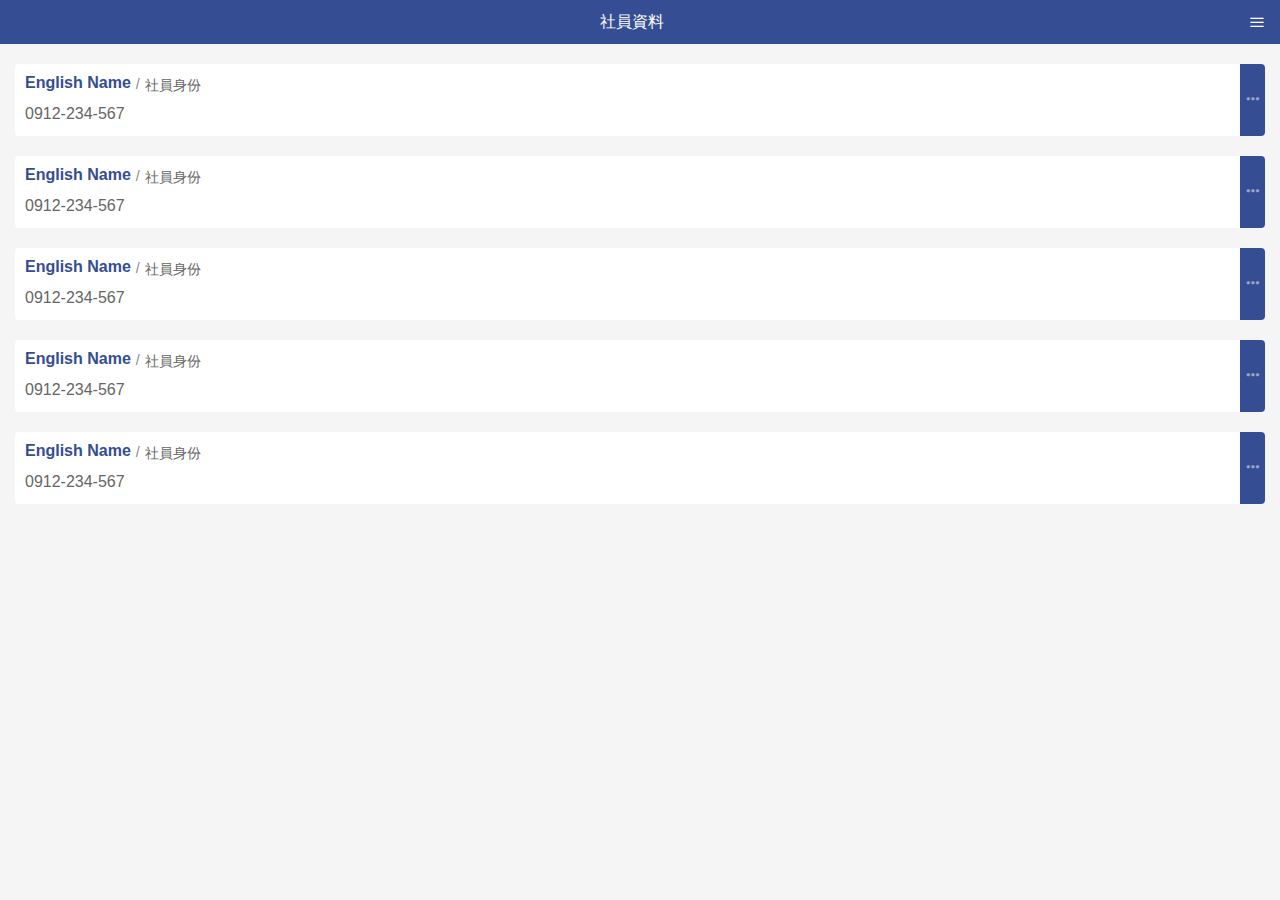
<file: index.html>
<!DOCTYPE html>
<html lang="zh-Hant">
  <head>
    <meta http-equiv="Content-Language" content="zh-tw">
    <meta http-equiv="Content-type" content="text/html; charset=utf-8">
    <meta name="viewport" content="width=device-width,initial-scale=1,maximum-scale=1,user-scalable=no,minimal-ui">

    <title></title>

    <link rel="stylesheet" type="text/css" href="css/icon.css">
    <link rel="stylesheet" type="text/css" href="css/public.css">

    <script language="javascript" type="text/javascript" src="js/jquery-1.12.4.min.js"></script>
    <script language="javascript" type="text/javascript" src="js/public.js"></script>
  </head>
  <body>
    
    <div class='mainUser'>
      <header>
        <div class='title'>社員資料</div>
        <div class='menu icon-menu2 apad'></div>
      </header>


      <div class='cent'>
        <!-- 01 -->
        <a class='all_a' href="detail.html">
          <div class='bb_boxs'>
            <p class='name'>English Name</p>
            <p class='member_id'>社員身份</p>
            <p class='phone'>0912-234-567</p>
          </div>
          <i class='icon-navigation-more'></i>
        </a>

        <!-- 02 -->
        <a class='all_a' href="detail.html">
          <div class='bb_boxs'>
            <p class='name'>English Name</p>
            <p class='member_id'>社員身份</p>
            <p class='phone'>0912-234-567</p>
          </div>
          <i class='icon-navigation-more'></i>
        </a>

        <!-- 03 -->
        <a class='all_a' href="detail.html">
          <div class='bb_boxs'>
            <p class='name'>English Name</p>
            <p class='member_id'>社員身份</p>
            <p class='phone'>0912-234-567</p>
          </div>
          <i class='icon-navigation-more'></i>
        </a>

        <!-- 04 -->
        <a class='all_a' href="detail.html">
          <div class='bb_boxs'>
            <p class='name'>English Name</p>
            <p class='member_id'>社員身份</p>
            <p class='phone'>0912-234-567</p>
          </div>
          <i class='icon-navigation-more'></i>
        </a>

        <!-- 05 -->
        <a class='all_a' href="detail.html">
          <div class='bb_boxs'>
            <p class='name'>English Name</p>
            <p class='member_id'>社員身份</p>
            <p class='phone'>0912-234-567</p>
          </div>
          <i class='icon-navigation-more'></i>
        </a>

        
      </div>
    </div>
    
    <!-- 手機選單・開始 -->
    <div class='menu_boxs'>
      <a class='lastMenu icon-cross2'></a>

      <a href='book.html' class='lastMenu'>例會社刊</a>
      <a href='index.html' class='lastMenu'>社員資料</a>
      <a href='event.html' class='lastMenu'>社員動態</a>
      <a href='money.html' class='lastMenu'>財務資訊</a>
      <a href='photo.html' class='lastMenu'>相簿</a>
    </div>
    <div class='cover'></div>
    <!-- 選單・結束 -->  

  </body>
</html>
</file>
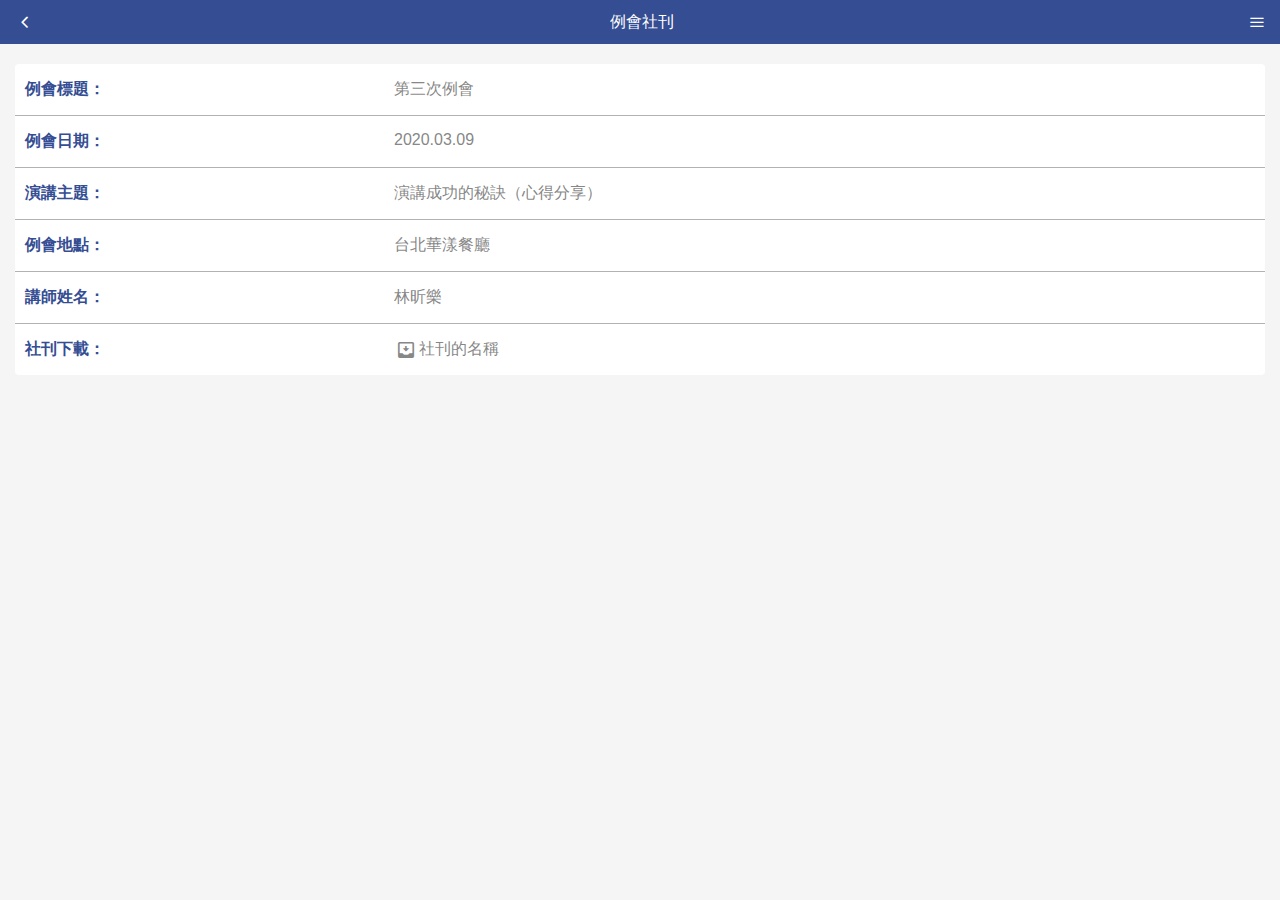
<file: book_detail.html>
<!DOCTYPE html>
<html lang="zh-Hant">
  <head>
    <meta http-equiv="Content-Language" content="zh-tw">
    <meta http-equiv="Content-type" content="text/html; charset=utf-8">
    <meta name="viewport" content="width=device-width,initial-scale=1,maximum-scale=1,user-scalable=no,minimal-ui">

    <title></title>

    <link rel="stylesheet" type="text/css" href="css/icon.css">
    <link rel="stylesheet" type="text/css" href="css/public.css">

    <script language="javascript" type="text/javascript" src="js/jquery-1.12.4.min.js"></script>
    <script language="javascript" type="text/javascript" src="js/public.js"></script>
  </head>
  <body>
    
    <div class='mainUser'>
      <header>
        <a href="book.html"></a>
        <div class='title'>例會社刊</div>
        <div class='menu icon-menu2 apad'></div>
      </header>

      <div class='cent'>
        <div class='cebt_boxs no_border'>
          <p class='d_boxs' title='例會標題：'>第三次例會</p>
          <p class='d_boxs' title='例會日期：'>2020.03.09</p>
          <p class='d_boxs' title='演講主題：'>演講成功的秘訣（心得分享）</p>
          <p class='d_boxs' title='例會地點：'>台北華漾餐廳</p>
          <p class='d_boxs' title='講師姓名：'>林昕樂</p>
          <p class='d_boxs' title='社刊下載：'>
            <a href="img/img02.jpg" download="img02.jpg" class='d_pdf'>社刊的名稱</a>
            <!-- newfilename：newfilename用戶保存文件的建議文件名在哪裡。如果你把它留空，它將默認為服務器端的文件名 -->
          </p>
        </div>
      </div>
    </div>

    <!-- 手機選單・開始 -->
    <div class='menu_boxs'>
      <a class='lastMenu icon-cross2'></a>

      <a href='book.html' class='lastMenu'>例會社刊</a>
      <a href='index.html' class='lastMenu'>社員資料</a>
      <a href='event.html' class='lastMenu'>社員動態</a>
      <a href='money.html' class='lastMenu'>財務資訊</a>
      <a href='photo.html' class='lastMenu'>相簿</a>
    </div>
    <div class='cover'></div>
    <!-- 選單・結束 --> 

  </body>
</html>
</file>
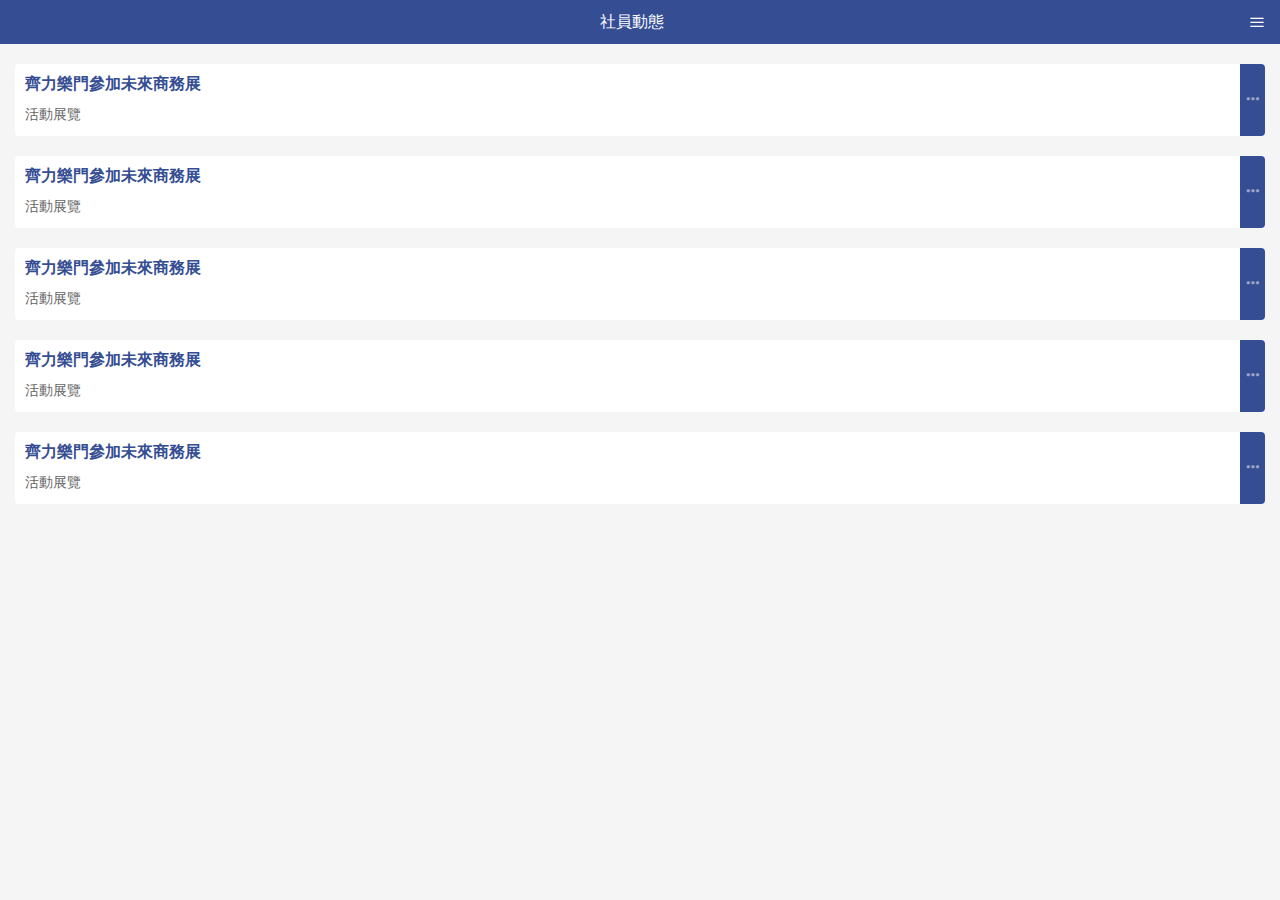
<file: event.html>
<!DOCTYPE html>
<html lang="zh-Hant">
  <head>
    <meta http-equiv="Content-Language" content="zh-tw">
    <meta http-equiv="Content-type" content="text/html; charset=utf-8">
    <meta name="viewport" content="width=device-width,initial-scale=1,maximum-scale=1,user-scalable=no,minimal-ui">

    <title></title>

    <link rel="stylesheet" type="text/css" href="css/icon.css">
    <link rel="stylesheet" type="text/css" href="css/public.css">

    <script language="javascript" type="text/javascript" src="js/jquery-1.12.4.min.js"></script>
    <script language="javascript" type="text/javascript" src="js/public.js"></script>
  </head>
  <body>
    
    <div class='mainUser'>
      <header>
        <div class='title'>社員動態</div>
        <div class='menu icon-menu2 apad'></div>
      </header>


      <div class='cent'>
        <!-- 01 -->
        <a class='all_a' href="event_detail.html">
          <div class='bb_boxs'>
            <p class='name'>齊力樂門參加未來商務展</p>
            <p class='phone date'>活動展覽</p>
          </div>
          <i class='icon-navigation-more'></i>
        </a>

        <!-- 02 -->
        <a class='all_a' href="event_detail.html">
          <div class='bb_boxs'>
            <p class='name'>齊力樂門參加未來商務展</p>
            <p class='phone date'>活動展覽</p>
          </div>
          <i class='icon-navigation-more'></i>
        </a>

        <!-- 03 -->
        <a class='all_a' href="event_detail.html">
          <div class='bb_boxs'>
            <p class='name'>齊力樂門參加未來商務展</p>
            <p class='phone date'>活動展覽</p>
          </div>
          <i class='icon-navigation-more'></i>
        </a>

        <!-- 04 -->
        <a class='all_a' href="event_detail.html">
          <div class='bb_boxs'>
            <p class='name'>齊力樂門參加未來商務展</p>
            <p class='phone date'>活動展覽</p>
          </div>
          <i class='icon-navigation-more'></i>
        </a>

        <!-- 05 -->
        <a class='all_a' href="event_detail.html">
          <div class='bb_boxs'>
            <p class='name'>齊力樂門參加未來商務展</p>
            <p class='phone date'>活動展覽</p>
          </div>
          <i class='icon-navigation-more'></i>
        </a>

      </div>
    </div>
    
    <!-- 手機選單・開始 -->
    <div class='menu_boxs'>
      <a class='lastMenu icon-cross2'></a>

      <a href='book.html' class='lastMenu'>例會社刊</a>
      <a href='index.html' class='lastMenu'>社員資料</a>
      <a href='event.html' class='lastMenu'>社員動態</a>
      <a href='money.html' class='lastMenu'>財務資訊</a>
      <a href='photo.html' class='lastMenu'>相簿</a>
    </div>
    <div class='cover'></div>
    <!-- 選單・結束 -->  

  </body>
</html>
</file>
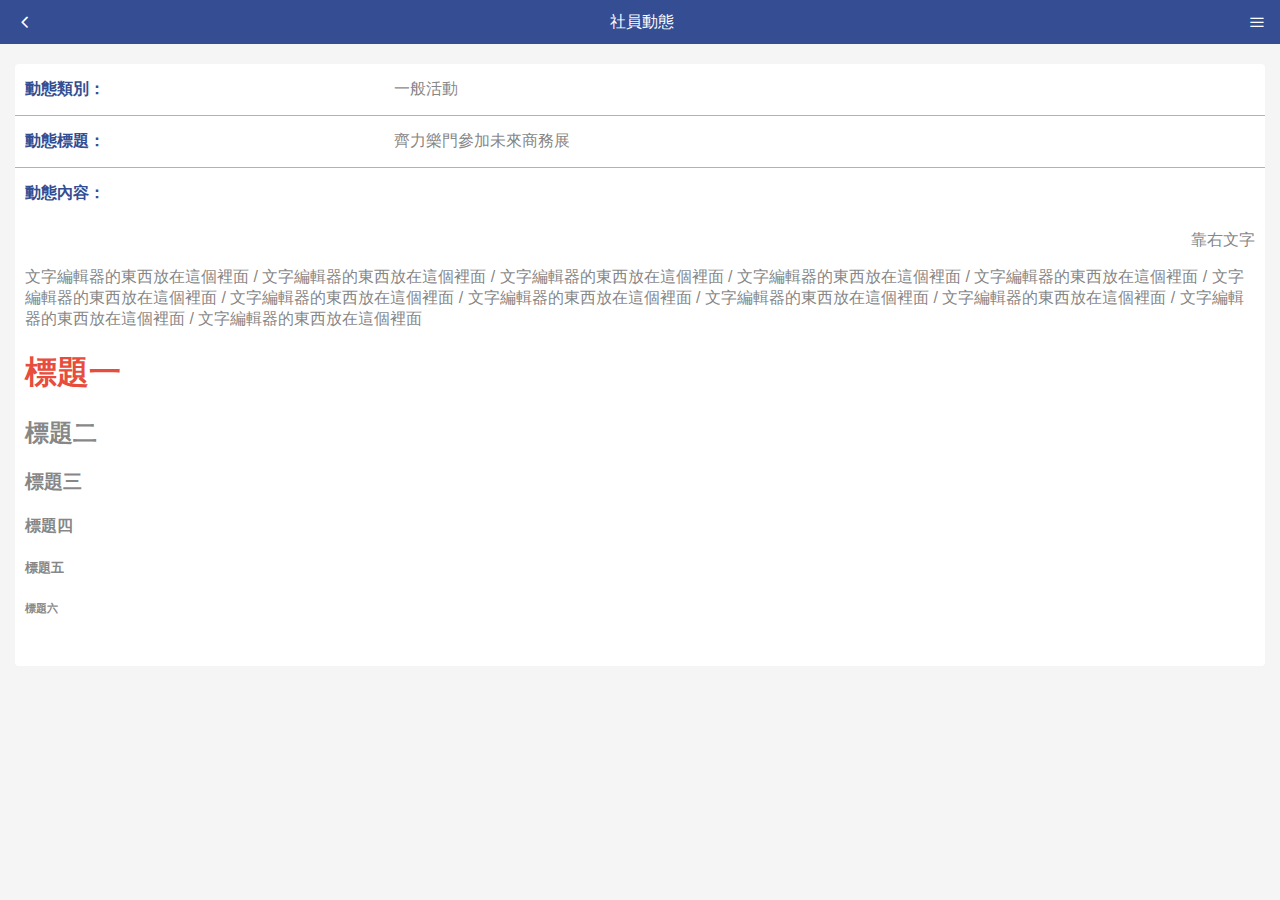
<file: event_detail.html>
<!DOCTYPE html>
<html lang="zh-Hant">
  <head>
    <meta http-equiv="Content-Language" content="zh-tw">
    <meta http-equiv="Content-type" content="text/html; charset=utf-8">
    <meta name="viewport" content="width=device-width,initial-scale=1,maximum-scale=1,user-scalable=no,minimal-ui">

    <title></title>

    <link rel="stylesheet" type="text/css" href="css/icon.css">
    <link rel="stylesheet" type="text/css" href="css/public.css">

    <script language="javascript" type="text/javascript" src="js/jquery-1.12.4.min.js"></script>
    <script language="javascript" type="text/javascript" src="js/public.js"></script>
  </head>
  <body>
    
    <div class='mainUser'>
      <header>
        <a href="event.html"></a>
        <div class='title'>社員動態</div>
        <div class='menu icon-menu2 apad'></div>
      </header>

      <div class='cent'>
        <div class='cebt_boxs no_border'>
          <div class='d_boxs' title='動態類別：'>一般活動</div>
          <div class='d_boxs' title='動態標題：'>齊力樂門參加未來商務展</div>
          <div class='d_boxs' title='動態內容：'>
            <!-- 請將文字編輯器的程式，包覆在textboxs裡面 -->
            <div class='textboxs'>
              <p style="text-align:right;">靠右文字</p>

              <p>
                文字編輯器的東西放在這個裡面 / 文字編輯器的東西放在這個裡面 / 文字編輯器的東西放在這個裡面
               / 文字編輯器的東西放在這個裡面 / 文字編輯器的東西放在這個裡面 / 文字編輯器的東西放在這個裡面
               / 文字編輯器的東西放在這個裡面 / 文字編輯器的東西放在這個裡面 / 文字編輯器的東西放在這個裡面
               / 文字編輯器的東西放在這個裡面 / 文字編輯器的東西放在這個裡面 / 文字編輯器的東西放在這個裡面
              </p>

              <h1><span style="color:#e74c3c;">標題一</span></h1>
              <h2><strong>標題二</strong></h2>
              <h3>標題三</h3>
              <h4>標題四</h4>
              <h5>標題五</h5>
              <h6>標題六</h6>


            </div>
          </div>
        </div>
      </div>
    </div>

    <!-- 手機選單・開始 -->
    <div class='menu_boxs'>
      <a class='lastMenu icon-cross2'></a>

      <a href='book.html' class='lastMenu'>例會社刊</a>
      <a href='index.html' class='lastMenu'>社員資料</a>
      <a href='event.html' class='lastMenu'>社員動態</a>
      <a href='money.html' class='lastMenu'>財務資訊</a>
      <a href='photo.html' class='lastMenu'>相簿</a>
    </div>
    <div class='cover'></div>
    <!-- 選單・結束 --> 

  </body>
</html>
</file>
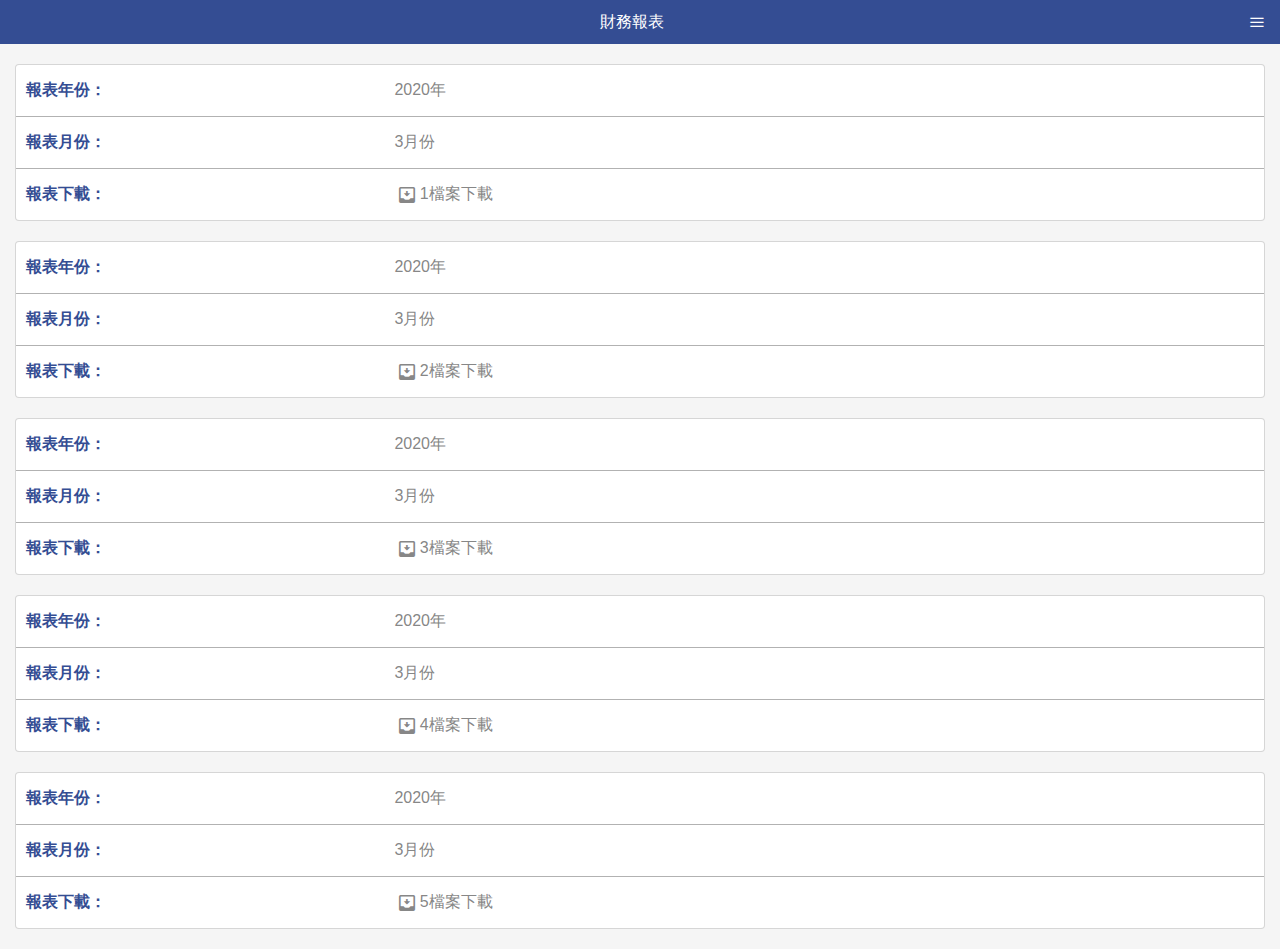
<file: money.html>
<!DOCTYPE html>
<html lang="zh-Hant">
  <head>
    <meta http-equiv="Content-Language" content="zh-tw">
    <meta http-equiv="Content-type" content="text/html; charset=utf-8">
    <meta name="viewport" content="width=device-width,initial-scale=1,maximum-scale=1,user-scalable=no,minimal-ui">

    <title></title>

    <link rel="stylesheet" type="text/css" href="css/icon.css">
    <link rel="stylesheet" type="text/css" href="css/public.css">

    <script language="javascript" type="text/javascript" src="js/jquery-1.12.4.min.js"></script>
    <script language="javascript" type="text/javascript" src="js/public.js"></script>
  </head>
  <body>
    
    <div class='mainUser'>
      <header>
        <div class='title'>財務報表</div>
        <div class='menu icon-menu2 apad'></div>
      </header>

      <div class='cent'>
        <!-- 01 -->
        <div class='cebt_boxs grey_border'>
          <p class='d_boxs' title='報表年份：'>2020年</p>
          <p class='d_boxs' title='報表月份：'>3月份</p>
          <p class='d_boxs' title='報表下載：'>
            <a href="https://s3.ap-northeast-1.amazonaws.com/dashiji.chiliman.com.tw/public/10800001/meeting/6ol6Yc2fbIcHAm2xRbecbhjpWxKJdn8omwaRu9cH.docx" download="文件(1).jpg" class='d_pdf'>1檔案下載</a>
            <!-- newfilename：newfilename用戶保存文件的建議文件名在哪裡。如果你把它留空，它將默認為服務器端的文件名 -->
          </p>
        </div>

        <!-- 02 -->
        <div class='cebt_boxs grey_border'>
          <p class='d_boxs' title='報表年份：'>2020年</p>
          <p class='d_boxs' title='報表月份：'>3月份</p>
          <p class='d_boxs' title='報表下載：'>
            <a href="https://s3.ap-northeast-1.amazonaws.com/dashiji.chiliman.com.tw/public/10800001/meeting/3ZioDCs0lToWOUQSjwgNG76S47d15UI7OkY1qAg1.png" download="文件(1).pdf" class='d_pdf'>2檔案下載</a>
            <!-- newfilename：newfilename用戶保存文件的建議文件名在哪裡。如果你把它留空，它將默認為服務器端的文件名 -->
          </p>
        </div>

        <!-- 03 -->
        <div class='cebt_boxs grey_border'>
          <p class='d_boxs' title='報表年份：'>2020年</p>
          <p class='d_boxs' title='報表月份：'>3月份</p>
          <p class='d_boxs' title='報表下載：'>
            <a href="img/img03.jpg" download="img03.jpg" class='d_pdf'>3檔案下載</a>
            <!-- newfilename：newfilename用戶保存文件的建議文件名在哪裡。如果你把它留空，它將默認為服務器端的文件名 -->
          </p>
        </div>

        <!-- 04 -->
        <div class='cebt_boxs grey_border'>
          <p class='d_boxs' title='報表年份：'>2020年</p>
          <p class='d_boxs' title='報表月份：'>3月份</p>
          <p class='d_boxs' title='報表下載：'>
            <a href="img/img04.jpg" download="img04.jpg" class='d_pdf'>4檔案下載</a>
            <!-- newfilename：newfilename用戶保存文件的建議文件名在哪裡。如果你把它留空，它將默認為服務器端的文件名 -->
          </p>
        </div>

        <!-- 05 -->
        <div class='cebt_boxs grey_border'>
          <p class='d_boxs' title='報表年份：'>2020年</p>
          <p class='d_boxs' title='報表月份：'>3月份</p>
          <p class='d_boxs' title='報表下載：'>
            <a href="img/162443-1-converted.pdf" download="圖片.pdf" class='d_pdf'>5檔案下載</a>
            <!-- newfilename：newfilename用戶保存文件的建議文件名在哪裡。如果你把它留空，它將默認為服務器端的文件名 -->
          </p>
        </div>
      </div>
    </div>

    <!-- 手機選單・開始 -->
    <div class='menu_boxs'>
      <a class='lastMenu icon-cross2'></a>

      <a href='book.html' class='lastMenu'>例會社刊</a>
      <a href='index.html' class='lastMenu'>社員資料</a>
      <a href='event.html' class='lastMenu'>社員動態</a>
      <a href='money.html' class='lastMenu'>財務資訊</a>
      <a href='photo.html' class='lastMenu'>相簿</a>
    </div>
    <div class='cover'></div>
    <!-- 選單・結束 --> 

  </body>
</html>
</file>
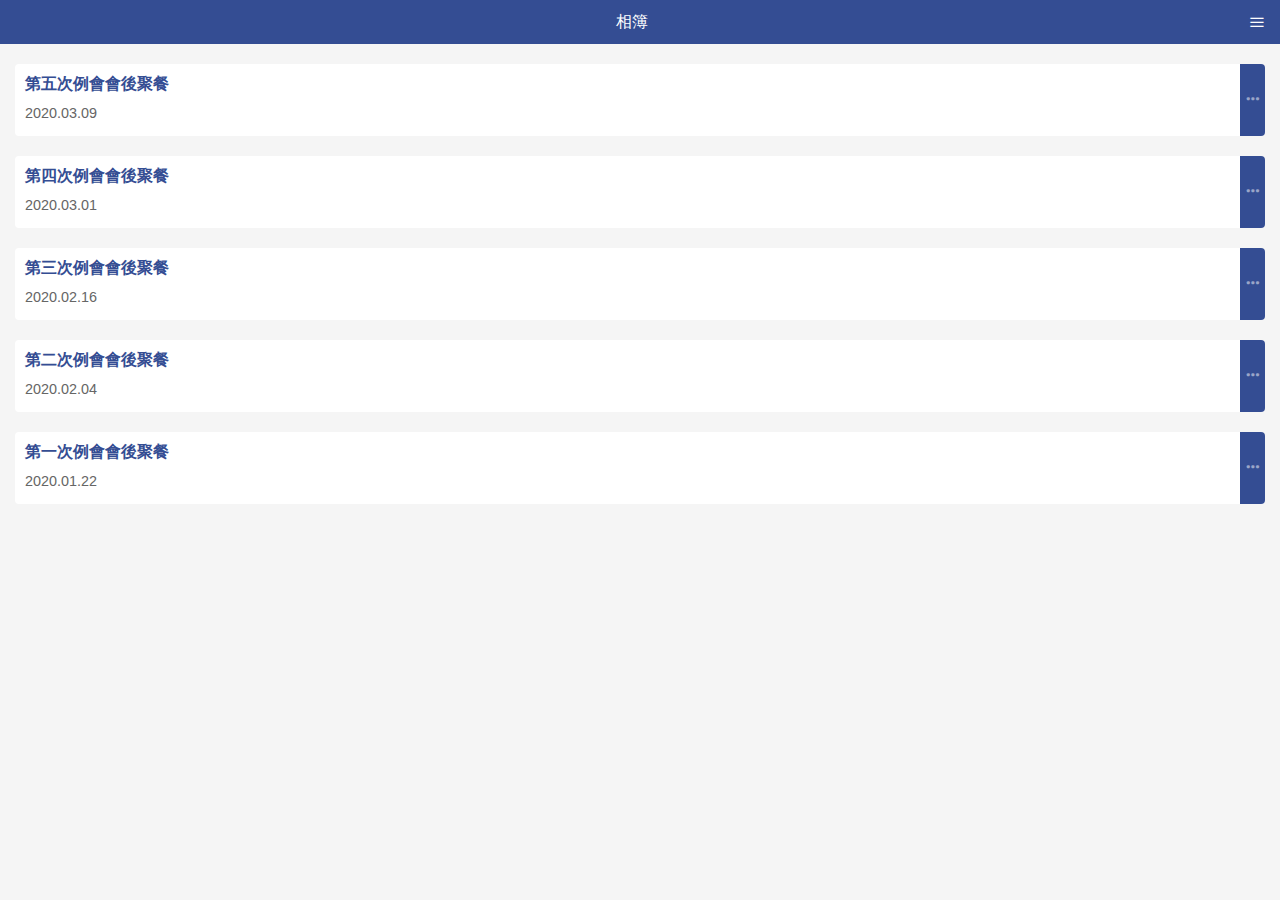
<file: photo.html>
<!DOCTYPE html>
<html lang="zh-Hant">
  <head>
    <meta http-equiv="Content-Language" content="zh-tw">
    <meta http-equiv="Content-type" content="text/html; charset=utf-8">
    <meta name="viewport" content="width=device-width,initial-scale=1,maximum-scale=1,user-scalable=no,minimal-ui">

    <title></title>

    <link rel="stylesheet" type="text/css" href="css/icon.css">
    <link rel="stylesheet" type="text/css" href="css/public.css">

    <script language="javascript" type="text/javascript" src="js/jquery-1.12.4.min.js"></script>
    <script language="javascript" type="text/javascript" src="js/public.js"></script>
  </head>
  <body>
    
    <div class='mainUser'>
      <header>
        <div class='title'>相簿</div>
        <div class='menu icon-menu2 apad'></div>
      </header>


      <div class='cent'>
        <!-- 01 -->
        <a class='all_a' href="photo_detail.html">
          <div class='bb_boxs'>
            <p class='name'>第五次例會會後聚餐</p>
            <p class='phone date'>2020.03.09</p>
          </div>         
          <i class='icon-navigation-more'></i>
        </a>

        <!-- 02 -->
        <a class='all_a' href="photo_detail.html">
          <div class='bb_boxs'>
            <p class='name'>第四次例會會後聚餐</p>
            <p class='phone date'>2020.03.01</p>
          </div>     
          <i class='icon-navigation-more'></i>
        </a>

        <!-- 03 -->
        <a class='all_a' href="photo_detail.html">
          <div class='bb_boxs'>
            <p class='name'>第三次例會會後聚餐</p>
            <p class='phone date'>2020.02.16</p>
          </div>
          <i class='icon-navigation-more'></i>
        </a>

        <!-- 04 -->
        <a class='all_a' href="photo_detail.html">
          <div class='bb_boxs'>
            <p class='name'>第二次例會會後聚餐</p>
            <p class='phone date'>2020.02.04</p>
          </div>
          <i class='icon-navigation-more'></i>
        </a>

        <!-- 05 -->
        <a class='all_a' href="photo_detail.html">
          <div class='bb_boxs'>
            <p class='name'>第一次例會會後聚餐</p>
            <p class='phone date'>2020.01.22</p>
          </div>
          <i class='icon-navigation-more'></i>
        </a>
      </div>
    </div>
    
    <!-- 手機選單・開始 -->
    <div class='menu_boxs'>
      <a class='lastMenu icon-cross2'></a>

      <a href='book.html' class='lastMenu'>例會社刊</a>
      <a href='index.html' class='lastMenu'>社員資料</a>
      <a href='event.html' class='lastMenu'>社員動態</a>
      <a href='money.html' class='lastMenu'>財務資訊</a>
      <a href='photo.html' class='lastMenu'>相簿</a>
    </div>
    <div class='cover'></div>
    <!-- 選單・結束 -->  

  </body>
</html>
</file>
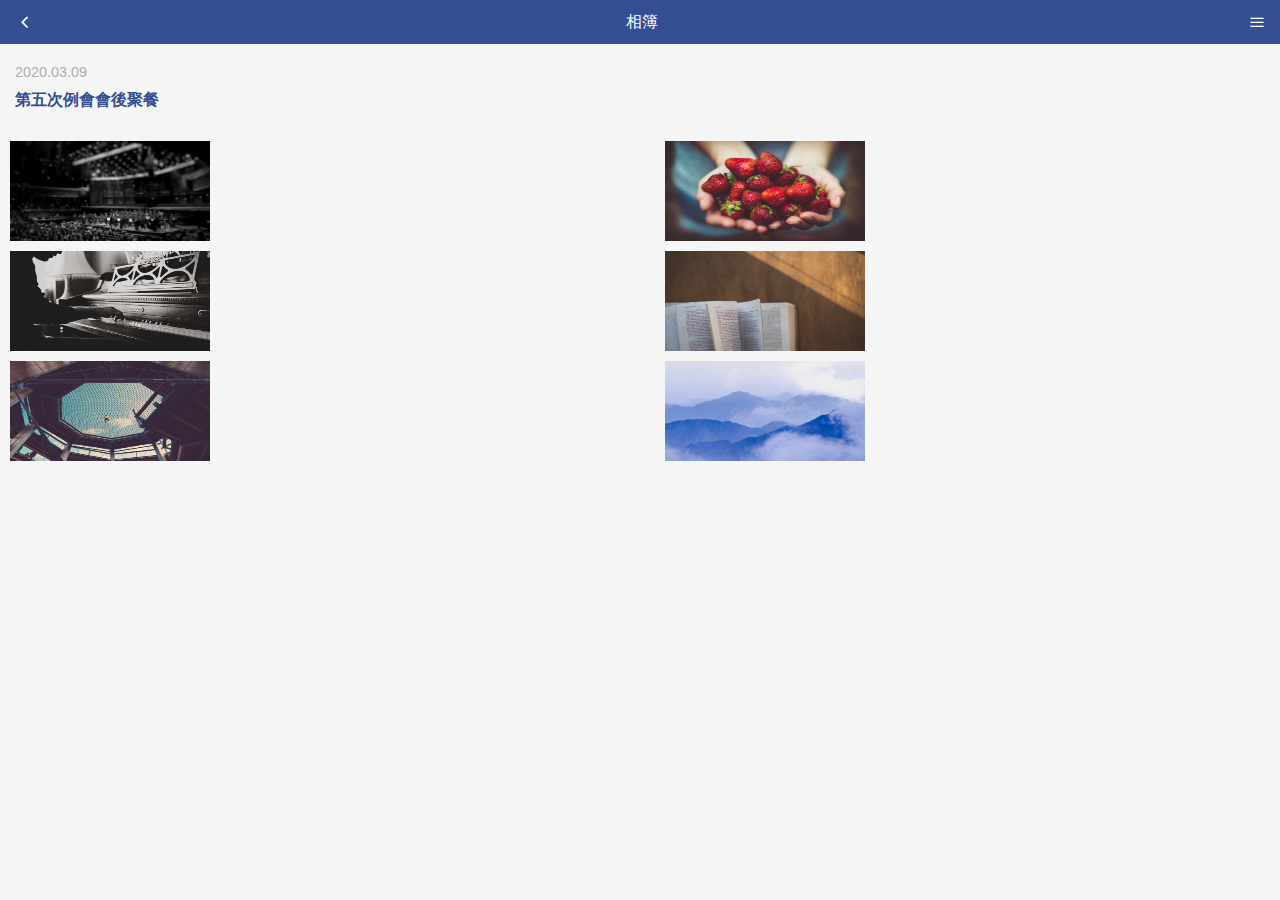
<file: photo_detail.html>
<!DOCTYPE html>
<html lang="zh-Hant">
  <head>
    <meta http-equiv="Content-Language" content="zh-tw">
    <meta http-equiv="Content-type" content="text/html; charset=utf-8">
    <meta name="viewport" content="width=device-width,initial-scale=1,maximum-scale=1,user-scalable=no,minimal-ui">

    <title></title>

    <link rel="stylesheet" type="text/css" href="css/icon.css">
    <link rel="stylesheet" type="text/css" href="css/public.css">

    <script language="javascript" type="text/javascript" src="js/jquery-1.12.4.min.js"></script>
    <script language="javascript" type="text/javascript" src="js/public.js"></script>
    

    <style>
    .row {
      padding: 0 10px 20px 10px;
    }

    /*.row > .column {
      padding: 0 8px;
    }*/

    .row:after {
      content: "";
      display: table;
      clear: both;
    }

    .column {
      float: left;
      width: 48%;
      height: 100px;
    }

    .column:nth-child(2n+1) {
      margin-right: 5px;
      float: left;
    } 

    .column:nth-child(2n+2) {
      margin-left: 5px;
      float: right;
    } 

    .column:nth-child(n+3) {
      margin-top: 10px; 
    }

    .column img {
      display: inline-block;
      width: 100%;
      max-width: 200px;
      height: 100px;
    }

    /* The Modal (background) */
    .modal {
      display: none;
      position: fixed;
      z-index: 1;
      padding-top: 100px;
      left: 0;
      top: 0;
      width: 100%;
      height: 100%;
      overflow: auto;
      background-color: rgba(0, 0, 0, .8);
    }

    /* Modal Content */
    .modal-content {
      position: relative;
      /*background-color: #fefefe;*/
      margin: auto;
      padding: 0;
      width: 90%;
      max-width: 1200px;
    }

    /* The Close Button */
    .close {
      color: white;
      position: absolute;
      top: 10px;
      right: 25px;
      font-size: 35px;
      font-weight: bold;
    }

    .close:hover,
    .close:focus {
      color: #999;
      text-decoration: none;
      cursor: pointer;
    }

    .mySlides {
      display: none;
    }

    .cursor {
      cursor: pointer;
    }

    /* Next & previous buttons */
    .prev,
    .next {
      cursor: pointer;
      position: absolute;
      top: 50%;
      width: auto;
      padding: 16px;
      margin-top: -50px;
      color: white;
      font-weight: bold;
      font-size: 20px;
      transition: 0.6s ease;
      border-radius: 0 3px 3px 0;
      user-select: none;
      -webkit-user-select: none;
    }

    /* Position the "next button" to the right */
    .next {
      right: 0;
      border-radius: 3px 0 0 3px;
    }

    .prev {
      left: 0;
      /*border-radius: 3px 0 0 3px;*/
    }

    /* On hover, add a black background color with a little bit see-through */
    .prev:hover,
    .next:hover {
      background-color: rgba(0, 0, 0, 0.8);
    }

    /* Number text (1/3 etc) */
    .numbertext {
      color: #f2f2f2;
      font-size: 12px;
      padding: 8px 12px;
      position: absolute;
      top: 0;
    }

    img {
      margin-bottom: -4px;
    }

    .caption-container {
      text-align: center;
      /*background-color: black;*/
      padding: 2px 16px;
      color: white;
    }

    .demo {
      opacity: 0.6;
    }

    .active,
    .demo:hover {
      opacity: 1;
    }

    img.hover-shadow {
      transition: 0.3s;
    }

    .hover-shadow:hover {
      box-shadow: 0 4px 8px 0 rgba(0, 0, 0, 0.2), 0 6px 20px 0 rgba(0, 0, 0, 0.19);
    }
    </style>
  </head>
  <body>
    
    <div class='mainUser'>
      <header>
        <a href="photo.html"></a>
        <div class='title'>相簿</div>
        <div class='menu icon-menu2 apad'></div>
      </header>

      <div class='cent'>
        <div class='photo_data'>2020.03.09</div>
        <div class='photo_title'>第五次例會會後聚餐</div>
      </div>

      <!-- 網頁呈現的圖 -->
        <div class="row">
          <div class="column">
            <img src="img/img01.jpg" onclick="openModal();currentSlide(1)" class="hover-shadow cursor">
          </div>
          <div class="column">
            <img src="img/img02.jpg" onclick="openModal();currentSlide(2)" class="hover-shadow cursor">
          </div>
          <div class="column">
            <img src="img/img03.jpg" onclick="openModal();currentSlide(3)" class="hover-shadow cursor">
          </div>
          <div class="column">
            <img src="img/img04.jpg" onclick="openModal();currentSlide(4)" class="hover-shadow cursor">
          </div>
          <div class="column">
            <img src="img/img05.jpg" onclick="openModal();currentSlide(5)" class="hover-shadow cursor">
          </div>
          <div class="column">
            <img src="img/img06.jpg" onclick="openModal();currentSlide(6)" class="hover-shadow cursor">
          </div>
        </div>

        <!-- 放大的圖 -->
        <div id="myModal" class="modal">
          <span class="close cursor" onclick="closeModal()">&times;</span>
          <div class="modal-content">   
            <div class="mySlides">
              <div class="numbertext">1 / 6</div>
              <img src="img/img01.jpg" style="width:100%">
            </div>

            <div class="mySlides">
              <div class="numbertext">2 / 6</div>
              <img src="img/img02.jpg" style="width:100%">
            </div>

            <div class="mySlides">
              <div class="numbertext">3 / 6</div>
              <img src="img/img03.jpg" style="width:100%">
            </div>
            
            <div class="mySlides">
              <div class="numbertext">4 / 6</div>
              <img src="img/img04.jpg" style="width:100%">
            </div>

            <div class="mySlides">
              <div class="numbertext">5 / 6</div>
              <img src="img/img05.jpg" style="width:100%">
            </div>

            <div class="mySlides">
              <div class="numbertext">6 / 6</div>
              <img src="img/img06.jpg" style="width:100%">
            </div>
            
            <a class="prev" onclick="plusSlides(-1)">&#10094;</a>
            <a class="next" onclick="plusSlides(1)">&#10095;</a>

            <div class="caption-container">
              <p id="caption"></p>
            </div>
          </div>
        </div>
    </div>

    <!-- 手機選單・開始 -->
    <div class='menu_boxs'>
      <a class='lastMenu icon-cross2'></a>

      <a href='book.html' class='lastMenu'>例會社刊</a>
      <a href='index.html' class='lastMenu'>社員資料</a>
      <a href='event.html' class='lastMenu'>社員動態</a>
      <a href='money.html' class='lastMenu'>財務資訊</a>
      <a href='photo.html' class='lastMenu'>相簿</a>
    </div>
    <div class='cover'></div>
    <!-- 選單・結束 --> 

    <script>
      function openModal() {
        document.getElementById("myModal").style.display = "block";
      }

      function closeModal() {
        document.getElementById("myModal").style.display = "none";
      }

      var slideIndex = 1;
      showSlides(slideIndex);

      function plusSlides(n) {
        showSlides(slideIndex += n);
      }

      function currentSlide(n) {
        showSlides(slideIndex = n);
      }

      function showSlides(n) {
        var i;
        var slides = document.getElementsByClassName("mySlides");
        var dots = document.getElementsByClassName("demo");
        var captionText = document.getElementById("caption");
        if (n > slides.length) {slideIndex = 1}
        if (n < 1) {slideIndex = slides.length}
        for (i = 0; i < slides.length; i++) {
            slides[i].style.display = "none";
        }
        for (i = 0; i < dots.length; i++) {
            dots[i].className = dots[i].className.replace(" active", "");
        }
        slides[slideIndex-1].style.display = "block";
        dots[slideIndex-1].className += " active";
        captionText.innerHTML = dots[slideIndex-1].alt;
      }
    </script>

  </body>
</html>
</file>
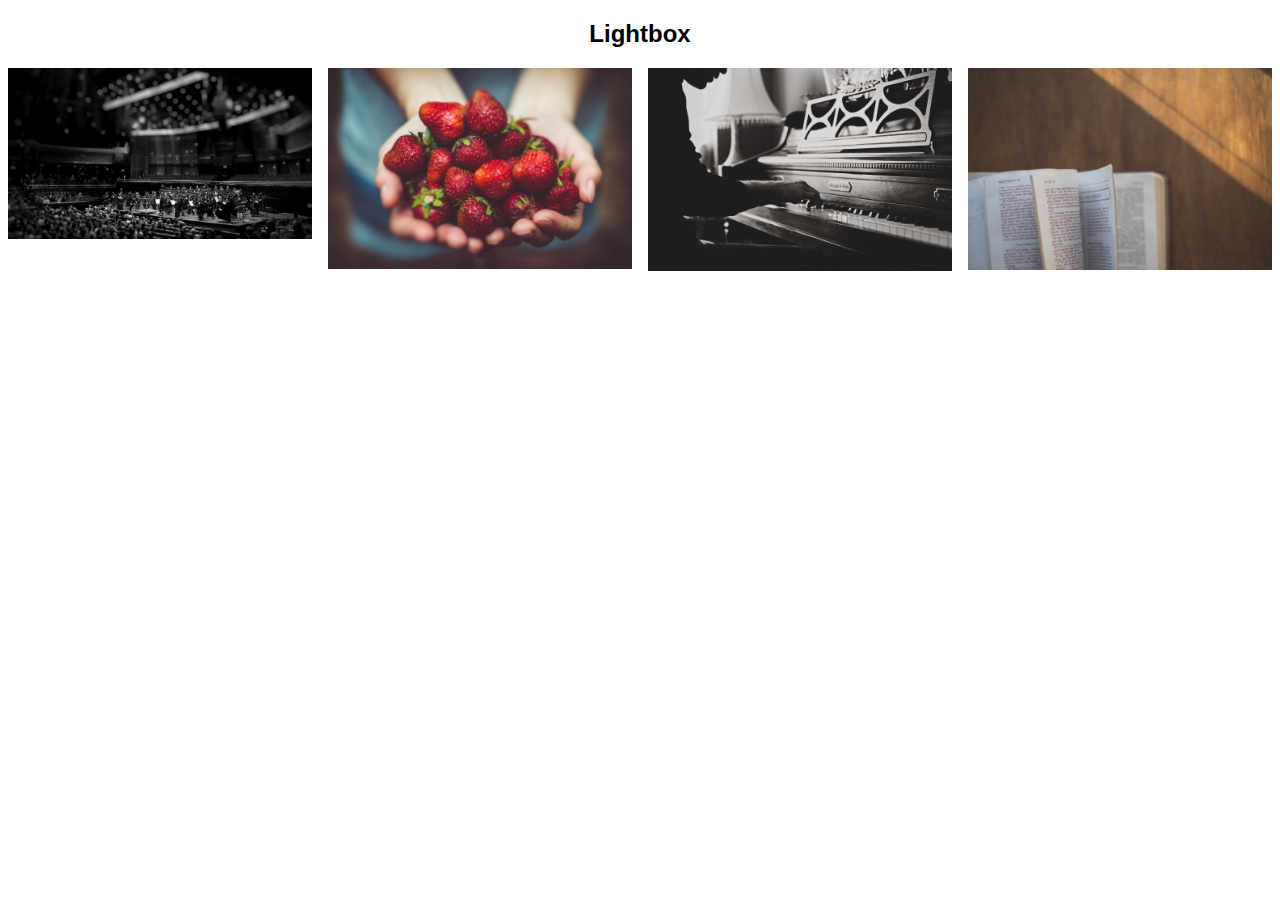
<file: test.html>
<!DOCTYPE html>
<html>
<meta name="viewport" content="width=device-width, initial-scale=1">
<style>
body {
  font-family: Verdana, sans-serif;
  margin: 0;
}

* {
  box-sizing: border-box;
}

.row > .column {
  padding: 0 8px;
}

.row:after {
  content: "";
  display: table;
  clear: both;
}

.column {
  float: left;
  width: 25%;
}

/* The Modal (background) */
.modal {
  display: none;
  position: fixed;
  z-index: 1;
  padding-top: 100px;
  left: 0;
  top: 0;
  width: 100%;
  height: 100%;
  overflow: auto;
  background-color: black;
}

/* Modal Content */
.modal-content {
  position: relative;
  background-color: #fefefe;
  margin: auto;
  padding: 0;
  width: 90%;
  max-width: 1200px;
}

/* The Close Button */
.close {
  color: white;
  position: absolute;
  top: 10px;
  right: 25px;
  font-size: 35px;
  font-weight: bold;
}

.close:hover,
.close:focus {
  color: #999;
  text-decoration: none;
  cursor: pointer;
}

.mySlides {
  display: none;
}

.cursor {
  cursor: pointer;
}

/* Next & previous buttons */
.prev,
.next {
  cursor: pointer;
  position: absolute;
  top: 50%;
  width: auto;
  padding: 16px;
  margin-top: -50px;
  color: white;
  font-weight: bold;
  font-size: 20px;
  transition: 0.6s ease;
  border-radius: 0 3px 3px 0;
  user-select: none;
  -webkit-user-select: none;
}

/* Position the "next button" to the right */
.next {
  right: 0;
  border-radius: 3px 0 0 3px;
}

/* On hover, add a black background color with a little bit see-through */
.prev:hover,
.next:hover {
  background-color: rgba(0, 0, 0, 0.8);
}

/* Number text (1/3 etc) */
.numbertext {
  color: #f2f2f2;
  font-size: 12px;
  padding: 8px 12px;
  position: absolute;
  top: 0;
}

img {
  margin-bottom: -4px;
}

.caption-container {
  text-align: center;
  background-color: black;
  padding: 2px 16px;
  color: white;
}

.demo {
  opacity: 0.6;
}

.active,
.demo:hover {
  opacity: 1;
}

img.hover-shadow {
  transition: 0.3s;
}

.hover-shadow:hover {
  box-shadow: 0 4px 8px 0 rgba(0, 0, 0, 0.2), 0 6px 20px 0 rgba(0, 0, 0, 0.19);
}
</style>
<body>

<h2 style="text-align:center">Lightbox</h2>

<!-- 網頁呈現的圖 -->
<div class="row">
  <div class="column">
    <img src="img/img01.jpg" style="width:100%" onclick="openModal();currentSlide(1)" class="hover-shadow cursor">
  </div>
  <div class="column">
    <img src="img/img02.jpg" style="width:100%" onclick="openModal();currentSlide(2)" class="hover-shadow cursor">
  </div>
  <div class="column">
    <img src="img/img03.jpg" style="width:100%" onclick="openModal();currentSlide(3)" class="hover-shadow cursor">
  </div>
  <div class="column">
    <img src="img/img04.jpg" style="width:100%" onclick="openModal();currentSlide(4)" class="hover-shadow cursor">
  </div>
</div>

<!-- 放大的圖 -->
<div id="myModal" class="modal">
  <span class="close cursor" onclick="closeModal()">&times;</span>
  <div class="modal-content">   
    <div class="mySlides">
      <div class="numbertext">1 / 4</div>
      <img src="img/img01.jpg" style="width:100%">
    </div>

    <div class="mySlides">
      <div class="numbertext">2 / 4</div>
      <img src="img/img02.jpg" style="width:100%">
    </div>

    <div class="mySlides">
      <div class="numbertext">3 / 4</div>
      <img src="img/img03.jpg" style="width:100%">
    </div>
    
    <div class="mySlides">
      <div class="numbertext">4 / 4</div>
      <img src="img/img04.jpg" style="width:100%">
    </div>
    
    <a class="prev" onclick="plusSlides(-1)">&#10094;</a>
    <a class="next" onclick="plusSlides(1)">&#10095;</a>

    <div class="caption-container">
      <p id="caption"></p>
    </div>

    <!-- 光箱小縮圖 -->
    <!-- <div class="column">
      <img class="demo cursor" src="img_nature_wide.jpg" style="width:100%" onclick="currentSlide(1)" alt="Nature and sunrise">
    </div>
    <div class="column">
      <img class="demo cursor" src="img_snow_wide.jpg" style="width:100%" onclick="currentSlide(2)" alt="Snow">
    </div>
    <div class="column">
      <img class="demo cursor" src="img_mountains_wide.jpg" style="width:100%" onclick="currentSlide(3)" alt="Mountains and fjords">
    </div>
    <div class="column">
      <img class="demo cursor" src="img_lights_wide.jpg" style="width:100%" onclick="currentSlide(4)" alt="Northern Lights">
    </div> -->
  </div>
</div>

<script>
function openModal() {
  document.getElementById("myModal").style.display = "block";
}

function closeModal() {
  document.getElementById("myModal").style.display = "none";
}

var slideIndex = 1;
showSlides(slideIndex);

function plusSlides(n) {
  showSlides(slideIndex += n);
}

function currentSlide(n) {
  showSlides(slideIndex = n);
}

function showSlides(n) {
  var i;
  var slides = document.getElementsByClassName("mySlides");
  var dots = document.getElementsByClassName("demo");
  var captionText = document.getElementById("caption");
  if (n > slides.length) {slideIndex = 1}
  if (n < 1) {slideIndex = slides.length}
  for (i = 0; i < slides.length; i++) {
      slides[i].style.display = "none";
  }
  for (i = 0; i < dots.length; i++) {
      dots[i].className = dots[i].className.replace(" active", "");
  }
  slides[slideIndex-1].style.display = "block";
  dots[slideIndex-1].className += " active";
  captionText.innerHTML = dots[slideIndex-1].alt;
}
</script>
    
</body>
</html>
</file>
<file: css/icon.css>
@font-face { font-family: "icon"; src: url('../font/icomoon/fonts/icomoon.eot?1583400172') format('embedded-opentype'), url('../font/icomoon/fonts/icomoon.woff?1583400172') format('woff'), url('../font/icomoon/fonts/icomoon.ttf?1583400172') format('truetype'), url('../font/icomoon/fonts/icomoon.svg?1583400172') format('svg'); }
*[class^="icon-"]:before, *[class*=" icon-"]:before { font-family: "icon"; speak: none; font-style: normal; font-weight: normal; font-variant: normal; }

.icon-chevron-left:before { content: "\e90f"; }

.icon-cross2:before { content: "\e117"; }

.icon-menu2:before { content: "\e120"; }

.icon-navigation-more:before { content: "\e900"; }

.icon-inbox-download:before { content: "\e904"; }

.icon-zoom-in:before { content: "\e901"; }
</file>
<file: css/public.css>
@charset "UTF-8";
*, *:after, *:before { vertical-align: top; -moz-box-sizing: border-box; -webkit-box-sizing: border-box; box-sizing: border-box; -moz-osx-font-smoothing: subpixel-antialiased; -webkit-font-smoothing: subpixel-antialiased; -moz-font-smoothing: subpixel-antialiased; -ms-font-smoothing: subpixel-antialiased; -o-font-smoothing: subpixel-antialiased; }

body { position: relative; display: inline-block; width: 100%; margin: 0; padding: 0; color: #5a5a5a; font-size: 12px; font-family: "微軟正黑體", "Open sans", "Helvetica Neue", HelveticaNeue, Helvetica, Arial, sans-serif; background-color: whitesmoke; }

.mainUser { display: inline-block; width: 100%; min-height: 100vh; }
.mainUser header { display: inline-block; width: 100%; height: 44px; background-color: #344d93; *zoom: 1; padding: 0 15px; text-align: center; }
.mainUser header:after { display: table; content: ""; line-height: 0; clear: both; }
.mainUser header .title { display: inline-block; font-size: 1rem; color: white; line-height: 44px; }
.mainUser header a { display: inline-block; float: left; text-decoration: none; color: white; font-size: 1rem; line-height: 44px; }
.mainUser header a:before { display: inline-block; content: '\e90f'; font-family: icon; font-size: 1.2rem; }
.mainUser header .icon-menu2 { display: inline-block; color: white; font-size: 1rem; line-height: 44px; float: right; }
.mainUser .cent { display: inline-block; width: 100%; padding: 20px 15px; }
.mainUser .cent .cebt_boxs, .mainUser .cent .all_a { display: inline-block; width: 100%; background-color: white; -moz-border-radius: 4px; -webkit-border-radius: 4px; border-radius: 4px; *zoom: 1; margin-bottom: 20px; text-decoration: none; text-align: center; }
.mainUser .cent .cebt_boxs:after, .mainUser .cent .all_a:after { display: table; content: ""; line-height: 0; clear: both; }
.mainUser .cent .cebt_boxs.no_border:hover, .mainUser .cent .cebt_boxs.no_border:active, .mainUser .cent .all_a.no_border:hover, .mainUser .cent .all_a.no_border:active { border: 0; }
.mainUser .cent .cebt_boxs.grey_border, .mainUser .cent .all_a.grey_border { border: 1px solid rgba(173, 173, 173, 0.5); }
.mainUser .cent .cebt_boxs.grey_border:hover, .mainUser .cent .cebt_boxs.grey_border:active, .mainUser .cent .all_a.grey_border:hover, .mainUser .cent .all_a.grey_border:active { border: 1px solid rgba(173, 173, 173, 0.5); }
.mainUser .cent .cebt_boxs:hover, .mainUser .cent .cebt_boxs:active, .mainUser .cent .all_a:hover, .mainUser .cent .all_a:active { border: 3px solid #344d93; -moz-border-radius: 4px; -webkit-border-radius: 4px; border-radius: 4px; }
.mainUser .cent .cebt_boxs:last-child, .mainUser .cent .all_a:last-child { margin-bottom: 0; }
.mainUser .cent .cebt_boxs .bb_boxs, .mainUser .cent .all_a .bb_boxs { display: inline-block; width: calc(100% - 25px - 10px); padding: 10px 0 10px 10px; float: left; text-align: left; }
.mainUser .cent .cebt_boxs .bb_boxs .name, .mainUser .cent .all_a .bb_boxs .name { display: inline-block; color: #344d93; font-weight: 600; font-size: 1rem; float: left; margin: 0; }
.mainUser .cent .cebt_boxs .bb_boxs .member_id, .mainUser .cent .all_a .bb_boxs .member_id { display: inline-block; font-size: .9rem; color: #666666; float: left; margin-top: 2px; margin-bottom: 0; }
.mainUser .cent .cebt_boxs .bb_boxs .member_id:before, .mainUser .cent .all_a .bb_boxs .member_id:before { display: inline-block; content: '/'; font-size: .9rem; color: rgba(102, 102, 102, 0.8); margin: 0 5px; }
.mainUser .cent .cebt_boxs .bb_boxs .phone, .mainUser .cent .all_a .bb_boxs .phone { display: inline-block; width: 100%; font-size: 1rem; color: #666666; float: right; padding-top: 10px; margin: 0; }
.mainUser .cent .cebt_boxs .bb_boxs .phone.date, .mainUser .cent .all_a .bb_boxs .phone.date { font-size: .9rem; padding-right: 10px; margin: 0; }
@media screen and (max-width: 324px) and (min-width: 0) { .mainUser .cent .cebt_boxs .bb_boxs .phone, .mainUser .cent .all_a .bb_boxs .phone { display: inline-block; width: 85%; font-size: .9rem; float: left; text-align: left; } }
.mainUser .cent .cebt_boxs .d_boxs, .mainUser .cent .all_a .d_boxs { display: inline-block; width: 100%; padding: 15px 10px; border-bottom: 1px solid rgba(102, 102, 102, 0.5); text-align: left; font-size: 1rem; color: rgba(102, 102, 102, 0.8); margin: 0; }
.mainUser .cent .cebt_boxs .d_boxs:last-child, .mainUser .cent .all_a .d_boxs:last-child { border-bottom: 0; }
.mainUser .cent .cebt_boxs .d_boxs:before, .mainUser .cent .all_a .d_boxs:before { display: inline-block; width: 30%; content: attr(title); font-size: 1rem; color: #344d93; font-weight: 600; }
@media screen and (max-width: 324px) and (min-width: 0) { .mainUser .cent .cebt_boxs .d_boxs:before, .mainUser .cent .all_a .d_boxs:before { width: 33%; } }
.mainUser .cent .cebt_boxs .d_boxs .textboxs, .mainUser .cent .all_a .d_boxs .textboxs { display: inline-block; width: 100%; padding: 10px 0; }
.mainUser .cent .cebt_boxs .d_boxs .d_pdf, .mainUser .cent .all_a .d_boxs .d_pdf { display: inline-block; color: rgba(102, 102, 102, 0.8); font-size: 1rem; text-decoration: none; }
.mainUser .cent .cebt_boxs .d_boxs .d_pdf:before, .mainUser .cent .all_a .d_boxs .d_pdf:before { display: inline-block; content: '\e904'; font-family: 'icon'; font-size: 1rem; margin-right: 5px; margin-top: 3px; }
.mainUser .cent .cebt_boxs i, .mainUser .cent .all_a i { display: inline-block; background-color: #344d93; float: right; width: 25px; -moz-border-radius: 0 4px 4px 0; -webkit-border-radius: 0; border-radius: 0 4px 4px 0; padding: 18px 0 12px 0; margin-left: 5px; font-size: 1rem; color: rgba(255, 255, 255, 0.5); min-height: 72px; height: 100%; line-height: 35px; overflow: hidden; font-style: normal; }
.mainUser .cent .photo_data { display: inline-block; width: 100%; font-size: .9rem; color: #adadad; text-align: left; }
.mainUser .cent .photo_title { display: inline-block; width: 100%; font-size: 1rem; color: #344d93; text-align: left; font-weight: 600; padding: 10px 0; }

.menu_boxs { display: none; width: 200px; height: 100%; z-index: 3; position: fixed; top: 0; right: -200px; background-color: #e1eaef; -moz-transition: all 0.3s; -o-transition: all 0.3s; -webkit-transition: all 0.3s; transition: all 0.3s; *zoom: 1; }
.menu_boxs:after { display: table; content: ""; line-height: 0; clear: both; }
.menu_boxs.hovermenu { display: inline-block; right: 0; }
.menu_boxs.goback { right: -200px; }
.menu_boxs .lastMenu, .menu_boxs .threeMenu { display: inline-block; width: 100%; padding: 15px 10px; border-bottom: 1px solid white; text-align: left; font-size: 1rem; color: #555555; text-decoration: none; -moz-transition: all 0.3s; -o-transition: all 0.3s; -webkit-transition: all 0.3s; transition: all 0.3s; font-weight: 600; }
.menu_boxs .lastMenu:first-child, .menu_boxs .threeMenu:first-child { padding: 0 10px; }
.menu_boxs .lastMenu.otherMenu, .menu_boxs .threeMenu.otherMenu { padding-left: 30px; border-bottom: 1px dotted white; }
.menu_boxs .lastMenu.otherMenu:last-child, .menu_boxs .threeMenu.otherMenu:last-child { border-bottom: 1px solid white; }
.menu_boxs .lastMenu.icon-cross2, .menu_boxs .threeMenu.icon-cross2 { font-size: 1rem; line-height: 44px; color: #2d4488; font-weight: 600; text-align: right; }
.menu_boxs .lastMenu:hover, .menu_boxs .threeMenu:hover { color: #00b7ea; }
.menu_boxs .threeMenu:after { display: inline-block; content: '\e90a'; font-family: 'icomoon'; font-size: 1.2rem; float: right; }
.menu_boxs .lastMenu_boxs { display: none; width: 100%; }
.menu_boxs .lastMenu_boxs.showMenu { display: inline-block; }

.cover { display: inline-block; position: fixed; top: 0; left: -100%; background-color: rgba(49, 57, 64, 0.5); width: 100%; height: 100%; z-index: 2; }
.cover.show { left: 0; }
</file>
